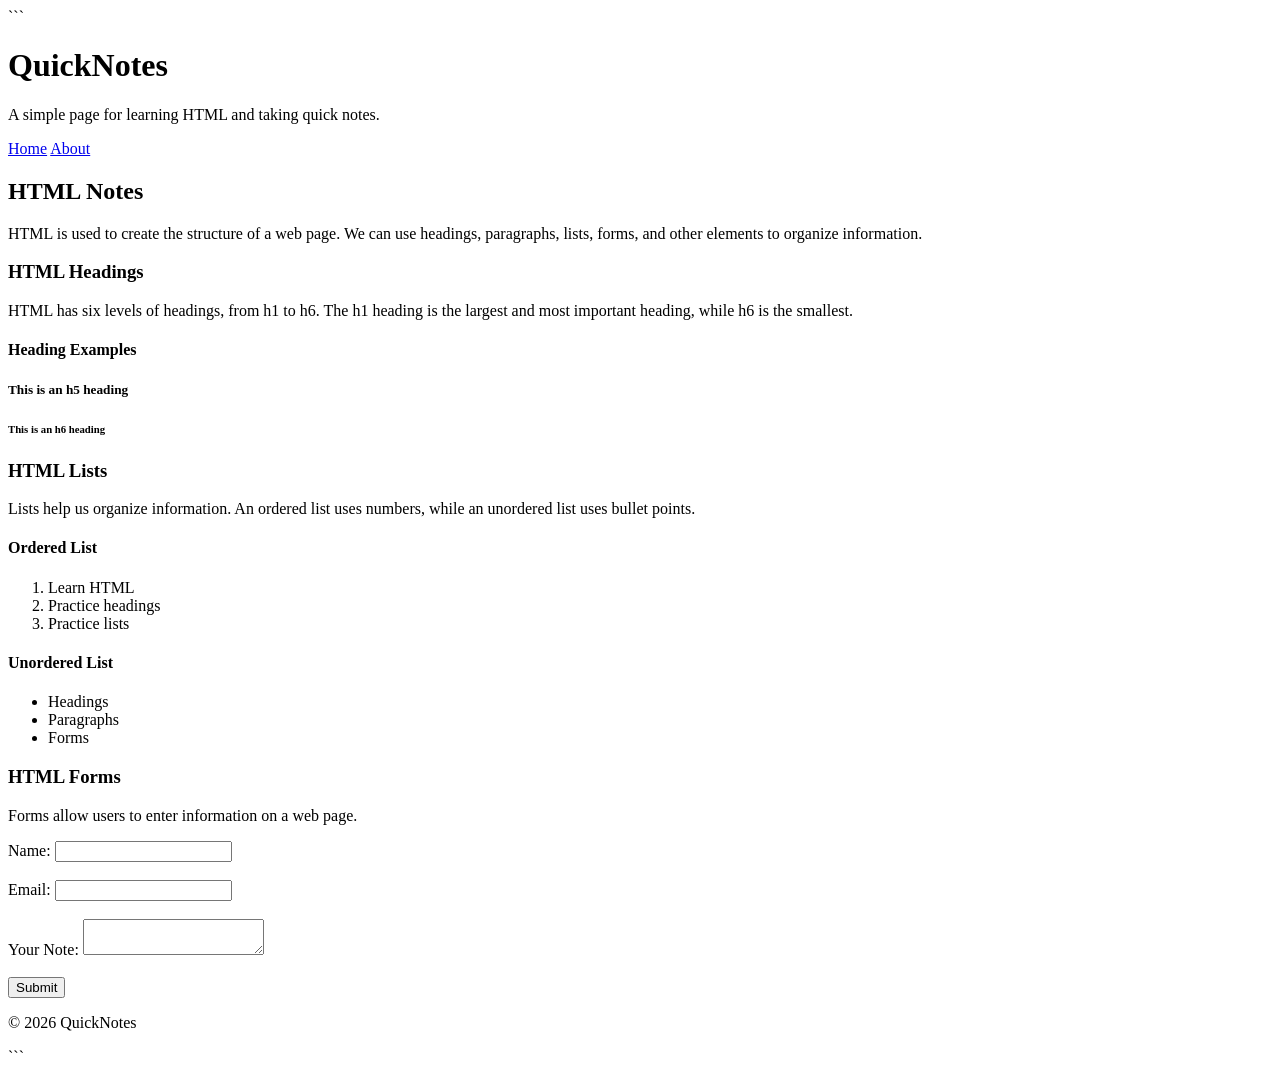
<file: day1/index.html>
<!DOCTYPE html>

<html lang="en">
<head>
    <meta charset="UTF-8">
    <meta name="viewport" content="width=device-width, initial-scale=1.0">
    <title>QuickNotes</title>
</head>
<body>

```
<header>
    <h1>QuickNotes</h1>
    <p>A simple page for learning HTML and taking quick notes.</p>

    <nav>
        <a href="index.html">Home</a>
        <a href="about.html">About</a>
    </nav>
</header>

<main>
    <h2>HTML Notes</h2>

    <p>HTML is used to create the structure of a web page. We can use headings, paragraphs, lists, forms, and other elements to organize information.</p>

    <h3>HTML Headings</h3>
    <p>HTML has six levels of headings, from h1 to h6. The h1 heading is the largest and most important heading, while h6 is the smallest.</p>

    <h4>Heading Examples</h4>
    <h5>This is an h5 heading</h5>
    <h6>This is an h6 heading</h6>

    <h3>HTML Lists</h3>
    <p>Lists help us organize information. An ordered list uses numbers, while an unordered list uses bullet points.</p>

    <h4>Ordered List</h4>
    <ol>
        <li>Learn HTML</li>
        <li>Practice headings</li>
        <li>Practice lists</li>
    </ol>

    <h4>Unordered List</h4>
    <ul>
        <li>Headings</li>
        <li>Paragraphs</li>
        <li>Forms</li>
    </ul>

    <h3>HTML Forms</h3>
    <p>Forms allow users to enter information on a web page.</p>

    <form>
        <label for="name">Name:</label>
        <input type="text" id="name" name="name">

        <br><br>

        <label for="email">Email:</label>
        <input type="email" id="email" name="email">

        <br><br>

        <label for="note">Your Note:</label>
        <textarea id="note" name="note"></textarea>

        <br><br>

        <button type="submit">Submit</button>
    </form>
</main>

<footer>
    <p>&copy; 2026 QuickNotes</p>
</footer>
```

</body>
</html>
</file>
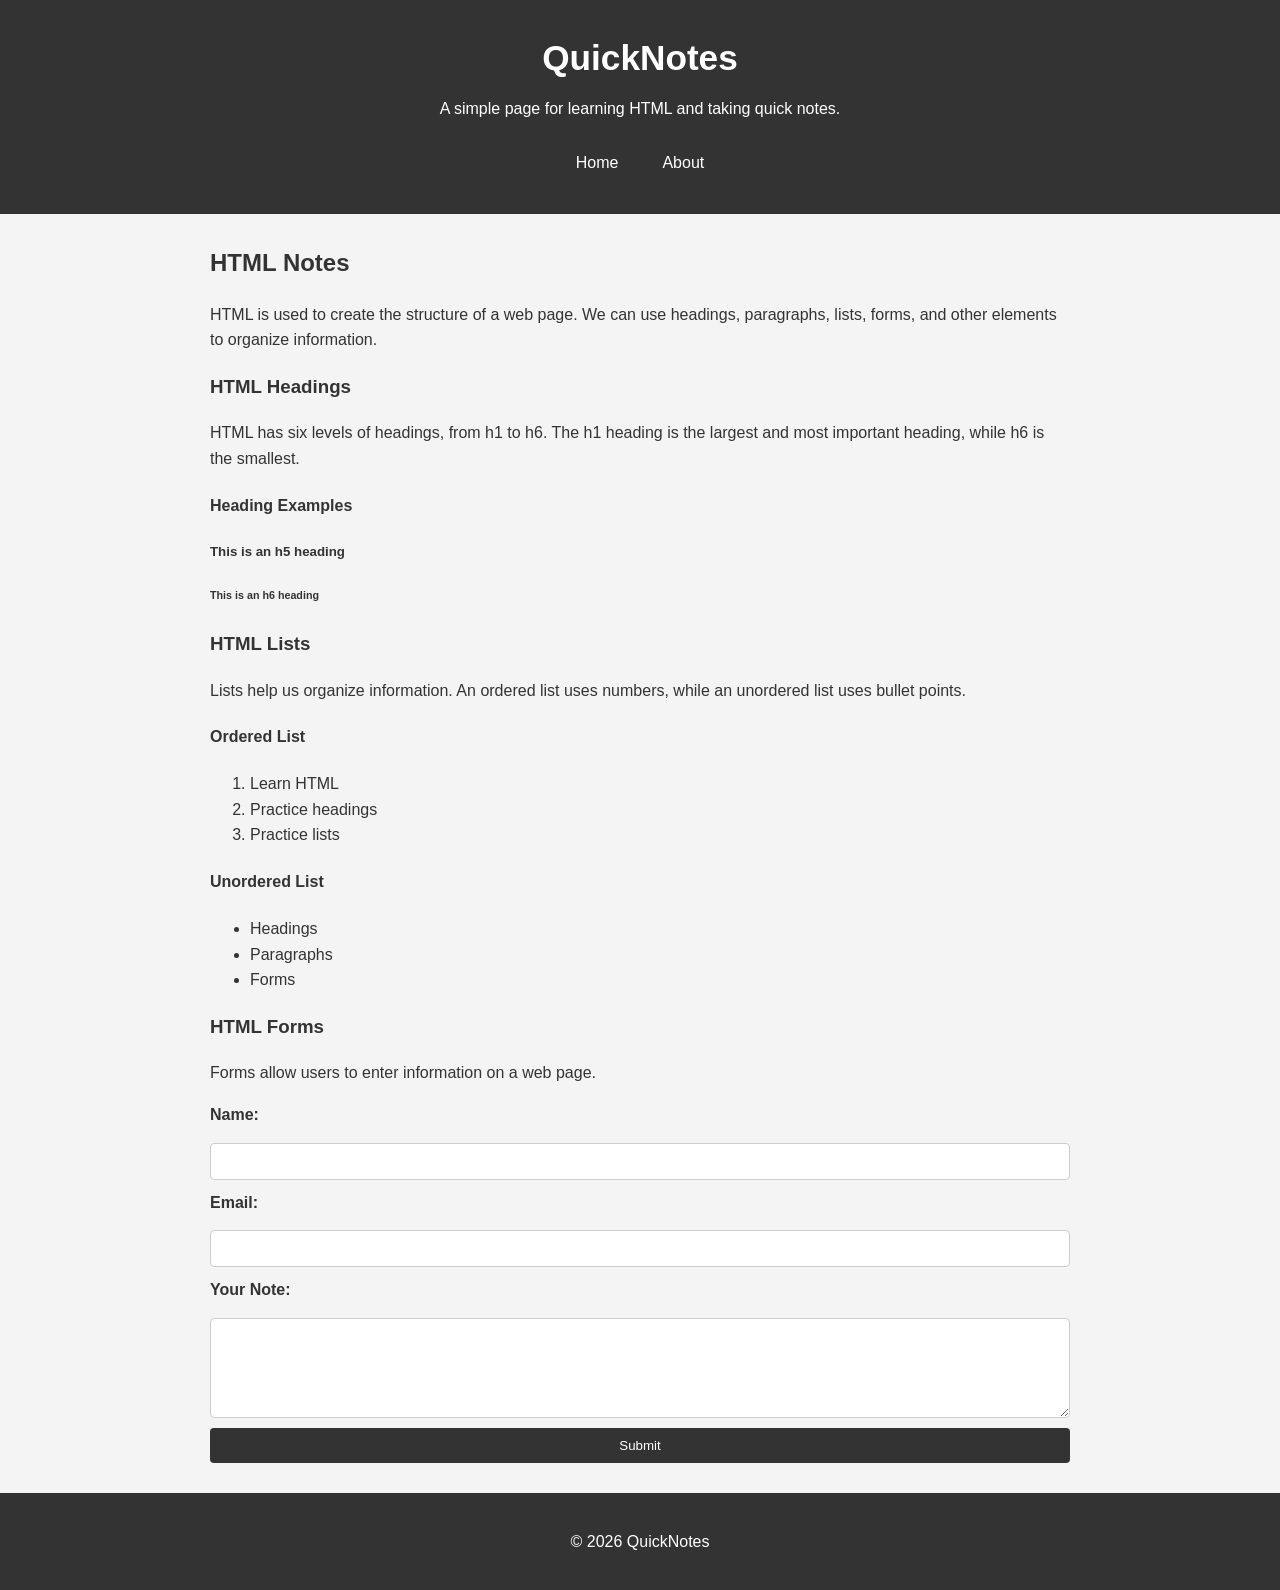
<file: day2/index.html>
<!DOCTYPE html>
<html lang="en">
<head>
    <meta charset="UTF-8">
    <meta name="viewport" content="width=device-width, initial-scale=1.0">
    <title>QuickNotes</title>
    <link rel="stylesheet" href="style.css">
</head>
<body>

<header>
    <h1>QuickNotes</h1>
    <p>A simple page for learning HTML and taking quick notes.</p>

    <nav>
        <a href="index.html">Home</a>
        <a href="about.html">About</a>
    </nav>
</header>

<main>
    <h2>HTML Notes</h2>

    <p>HTML is used to create the structure of a web page. We can use headings, paragraphs, lists, forms, and other elements to organize information.</p>

    <h3>HTML Headings</h3>

    <p>HTML has six levels of headings, from h1 to h6. The h1 heading is the largest and most important heading, while h6 is the smallest.</p>

    <h4>Heading Examples</h4>
    <h5>This is an h5 heading</h5>
    <h6>This is an h6 heading</h6>

    <h3>HTML Lists</h3>

    <p>Lists help us organize information. An ordered list uses numbers, while an unordered list uses bullet points.</p>

    <h4>Ordered List</h4>

    <ol>
        <li>Learn HTML</li>
        <li>Practice headings</li>
        <li>Practice lists</li>
    </ol>

    <h4>Unordered List</h4>

    <ul>
        <li>Headings</li>
        <li>Paragraphs</li>
        <li>Forms</li>
    </ul>

    <h3>HTML Forms</h3>

    <p>Forms allow users to enter information on a web page.</p>

    <form>
        <label for="name">Name:</label>
        <input type="text" id="name" name="name">

        <label for="email">Email:</label>
        <input type="email" id="email" name="email">

        <label for="note">Your Note:</label>
        <textarea id="note" name="note"></textarea>

        <button type="submit">Submit</button>
    </form>
</main>

<footer>
    <p>&copy; 2026 QuickNotes</p>
</footer>

</body>
</html>
</file>
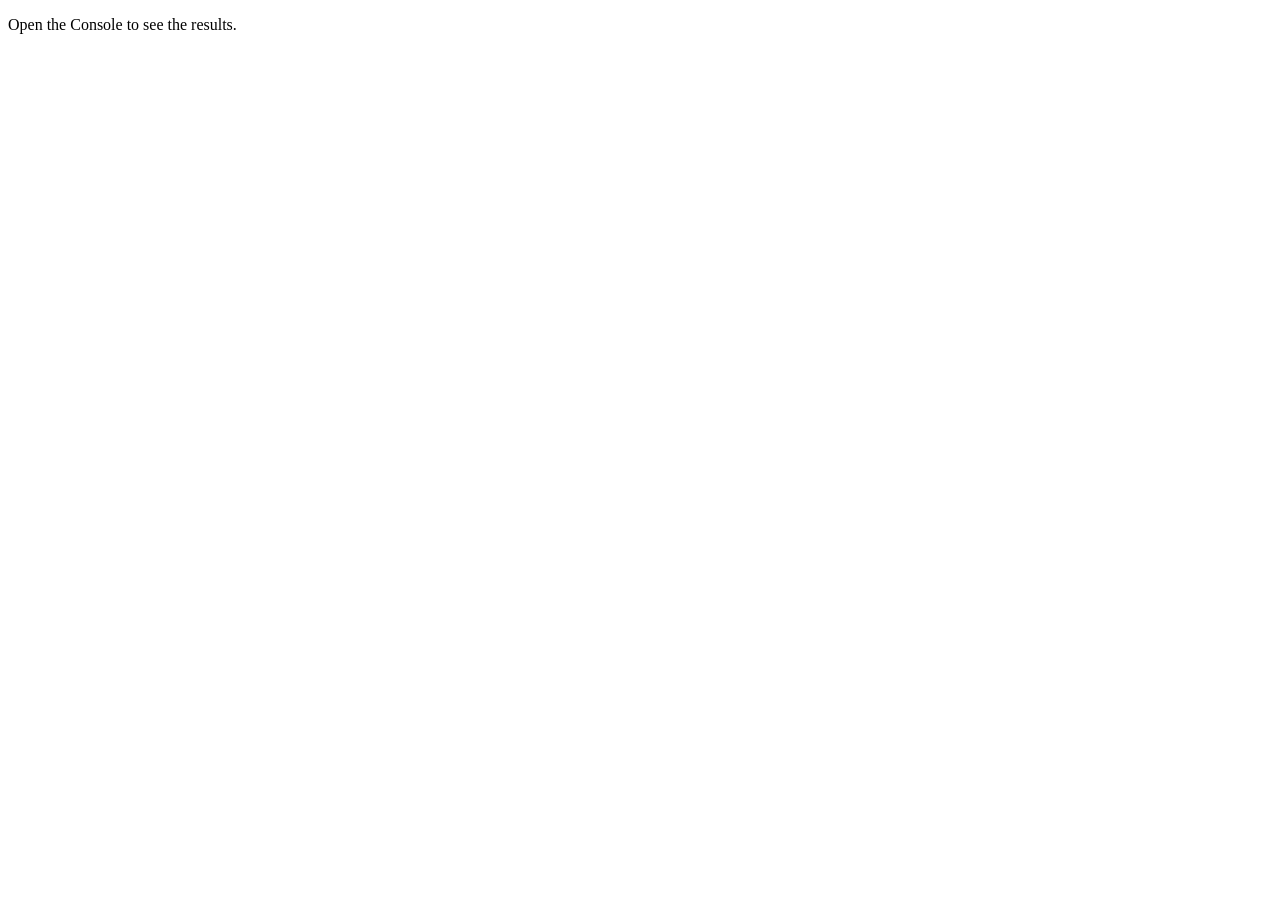
<file: day3/index.html>
<!DOCTYPE html>
<html lang="en">
<head>
    <meta charset="UTF-8">
    <meta name="viewport" content="width=device-width, initial-scale=1.0">
    <title>Notes Toolkit</title>
    <script src="script.js" defer></script>
</head>
<body>
    <p>Open the Console to see the results.</p>
</body>
</html>
</file>
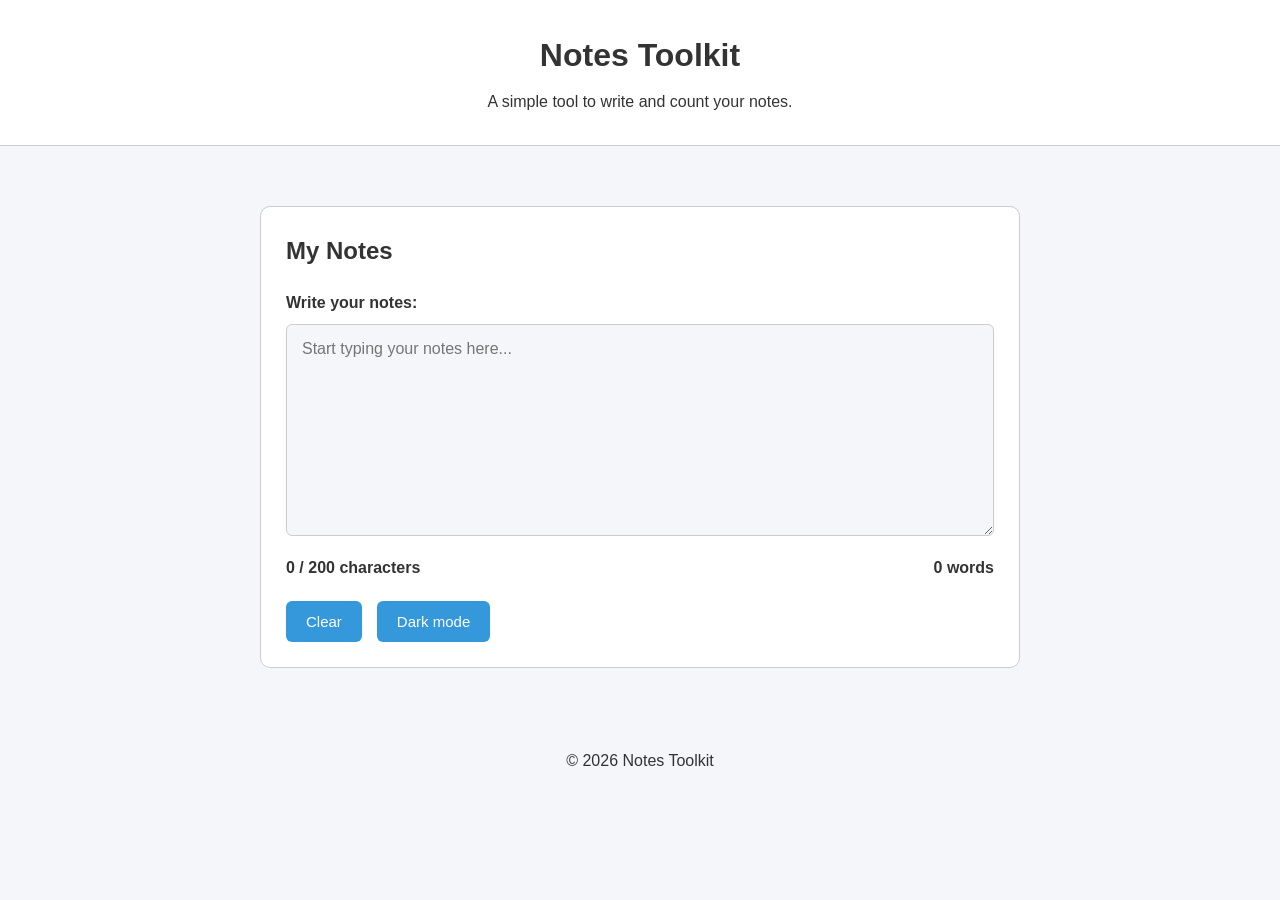
<file: day4/index.html>
<!DOCTYPE html>

<html lang="en">
<head>
    <meta charset="UTF-8">
    <meta name="viewport" content="width=device-width, initial-scale=1.0">
    <title>Notes Toolkit</title>
    <link rel="stylesheet" href="style.css">
    <script src="script.js" defer></script>
</head>
<body>
    <header>
        <h1>Notes Toolkit</h1>
        <p>A simple tool to write and count your notes.</p>
    </header>

<main>
    <section class="notes-container">
        <h2>My Notes</h2>

        <label for="note-text">Write your notes:</label>
        <textarea
            id="note-text"
            rows="10"
            maxlength="200"
            placeholder="Start typing your notes here..."
        ></textarea>

        <div class="counter-container">
            <p id="char-count">0 / 200 characters</p>
            <p id="word-count">0 words</p>
        </div>

        <div class="button-container">
            <button id="clear-btn" type="button">Clear</button>
            <button id="theme-toggle" type="button">Dark mode</button>
        </div>
    </section>
</main>

<footer>
    <p>&copy; 2026 Notes Toolkit</p>
</footer>

</body>
</html>
</file>
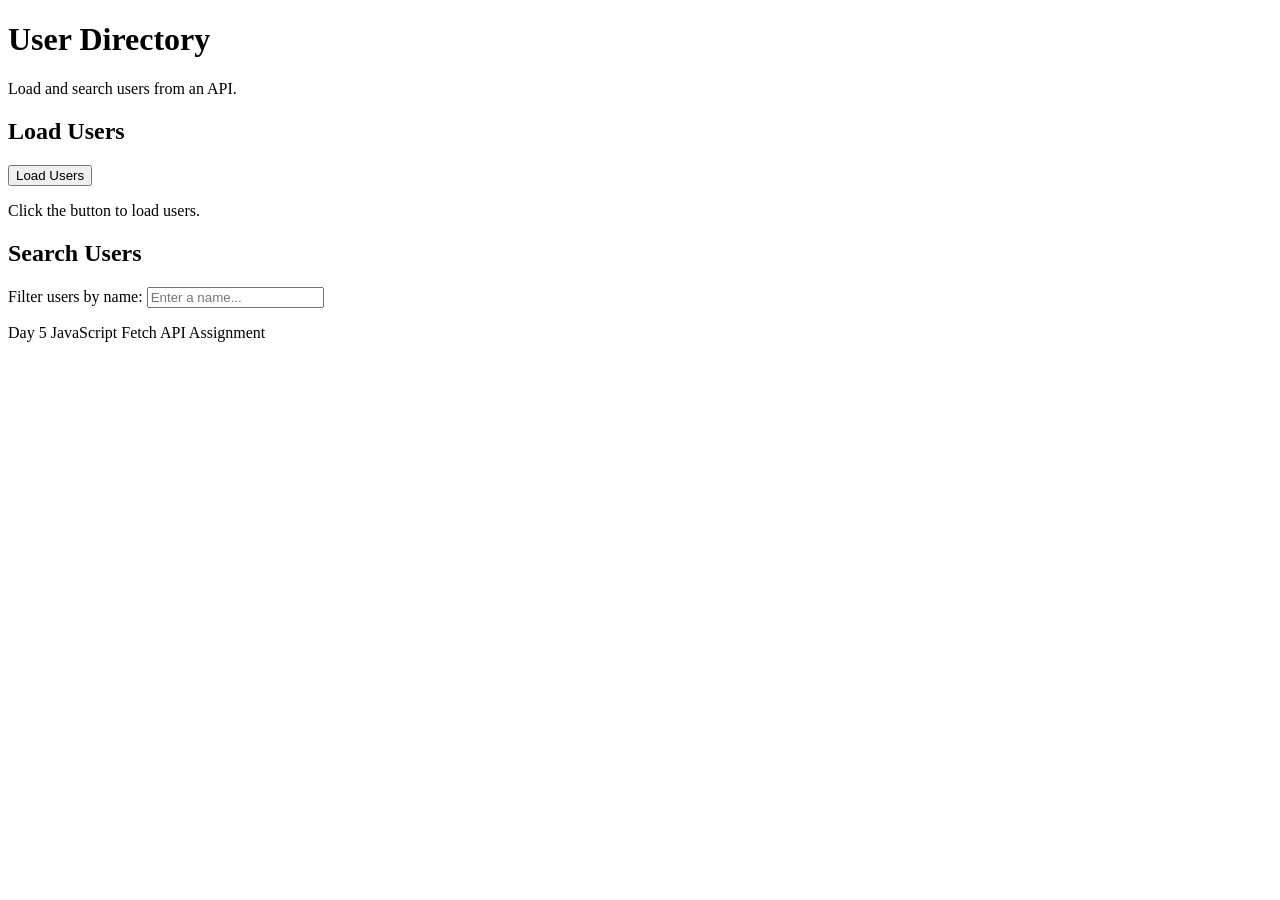
<file: day5/index.html>
<!DOCTYPE html>

<html lang="en">
<head>
    <meta charset="UTF-8">
    <meta name="viewport" content="width=device-width, initial-scale=1.0">
    <title>Day 5 - User Directory</title>
    <script src="users.js" defer></script>
</head>
<body>

<header>
    <h1>User Directory</h1>
    <p>Load and search users from an API.</p>
</header>

<main>
    <section>
        <h2>Load Users</h2>

        <button id="load-users">Load Users</button>

        <p id="status">Click the button to load users.</p>
    </section>

    <section>
        <h2>Search Users</h2>

        <label for="filter-input">Filter users by name:</label>
        <input
            type="text"
            id="filter-input"
            placeholder="Enter a name..."
        >

        <ul id="users-list"></ul>
    </section>
</main>

<footer>
    <p>Day 5 JavaScript Fetch API Assignment</p>
</footer>

</body>
</html>
</file>
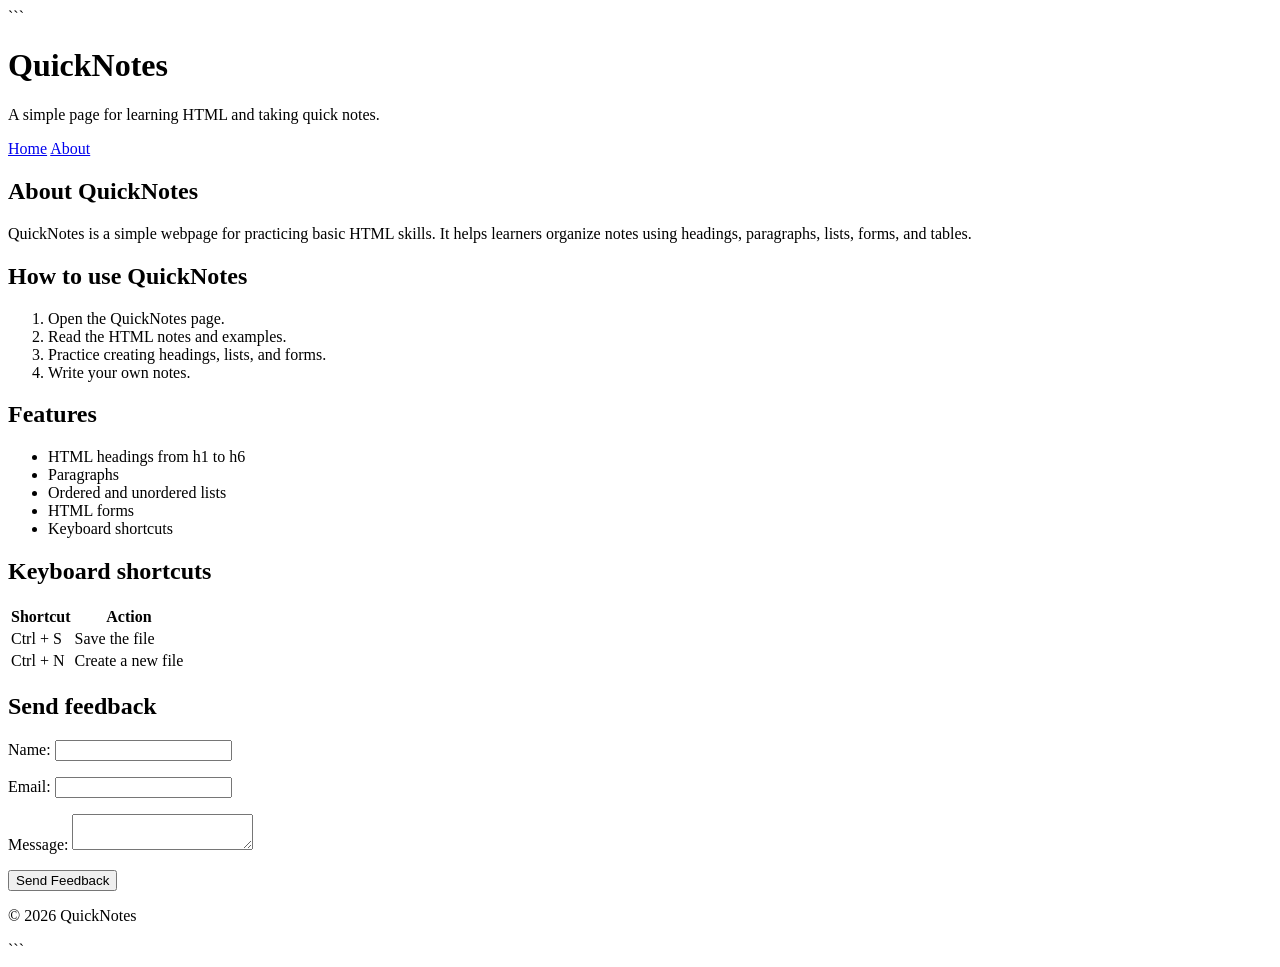
<file: day1/about.html>
<!DOCTYPE html>

<html lang="en">
<head>
    <meta charset="UTF-8">
    <meta name="viewport" content="width=device-width, initial-scale=1.0">
    <title>About QuickNotes</title>
</head>
<body>

```
<header>
    <h1>QuickNotes</h1>
    <p>A simple page for learning HTML and taking quick notes.</p>

    <nav>
        <a href="index.html">Home</a>
        <a href="about.html">About</a>
    </nav>
</header>

<main>
    <h2>About QuickNotes</h2>

    <p>QuickNotes is a simple webpage for practicing basic HTML skills. It helps learners organize notes using headings, paragraphs, lists, forms, and tables.</p>

    <section>
        <h2>How to use QuickNotes</h2>

        <ol>
            <li>Open the QuickNotes page.</li>
            <li>Read the HTML notes and examples.</li>
            <li>Practice creating headings, lists, and forms.</li>
            <li>Write your own notes.</li>
        </ol>
    </section>

    <section>
        <h2>Features</h2>

        <ul>
            <li>HTML headings from h1 to h6</li>
            <li>Paragraphs</li>
            <li>Ordered and unordered lists</li>
            <li>HTML forms</li>
            <li>Keyboard shortcuts</li>
        </ul>
    </section>

    <section>
        <h2>Keyboard shortcuts</h2>

        <table>
            <thead>
                <tr>
                    <th>Shortcut</th>
                    <th>Action</th>
                </tr>
            </thead>
            <tbody>
                <tr>
                    <td>Ctrl + S</td>
                    <td>Save the file</td>
                </tr>
                <tr>
                    <td>Ctrl + N</td>
                    <td>Create a new file</td>
                </tr>
            </tbody>
        </table>
    </section>

    <section>
        <h2>Send feedback</h2>

        <form>
            <p>
                <label for="name">Name:</label>
                <input type="text" id="name" name="name" required>
            </p>

            <p>
                <label for="email">Email:</label>
                <input type="email" id="email" name="email" required>
            </p>

            <p>
                <label for="message">Message:</label>
                <textarea id="message" name="message" required></textarea>
            </p>

            <button type="submit">Send Feedback</button>
        </form>
    </section>
</main>

<footer>
    <p>&copy; 2026 QuickNotes</p>
</footer>
```

</body>
</html>
</file>
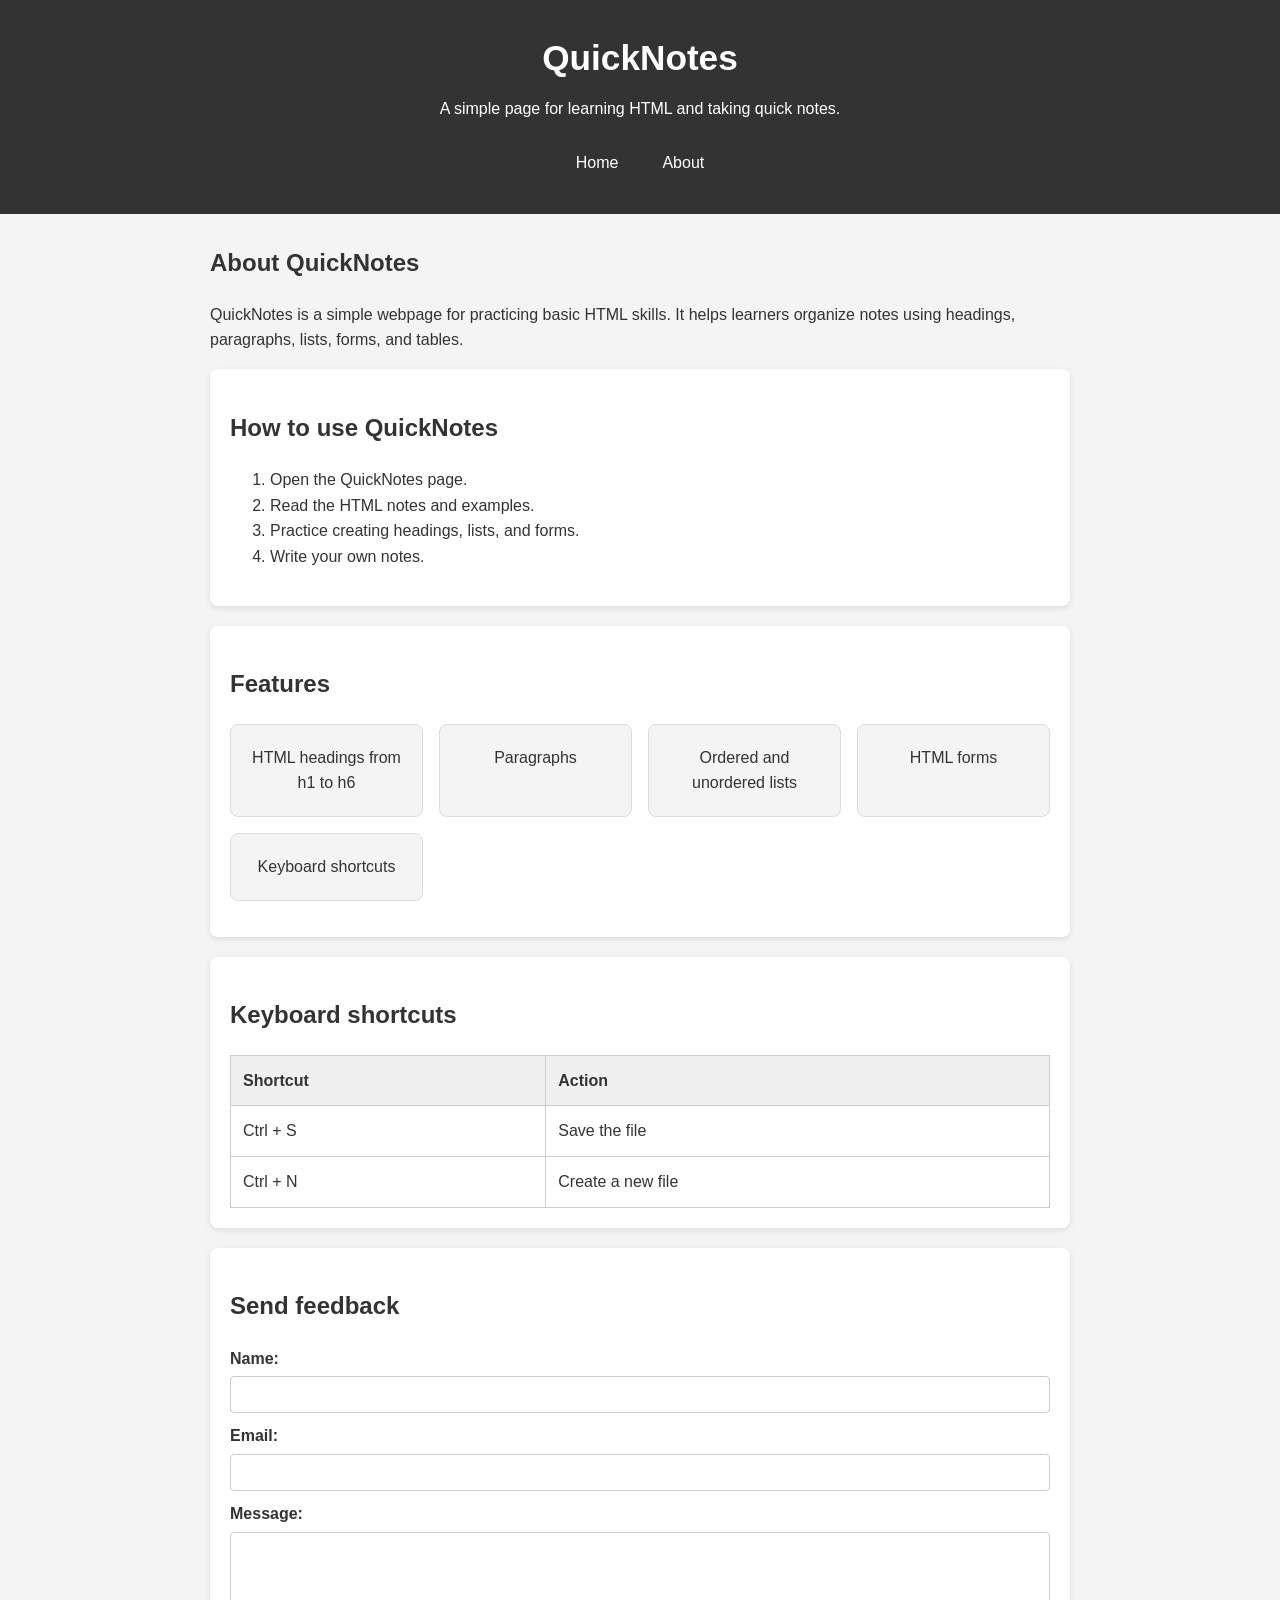
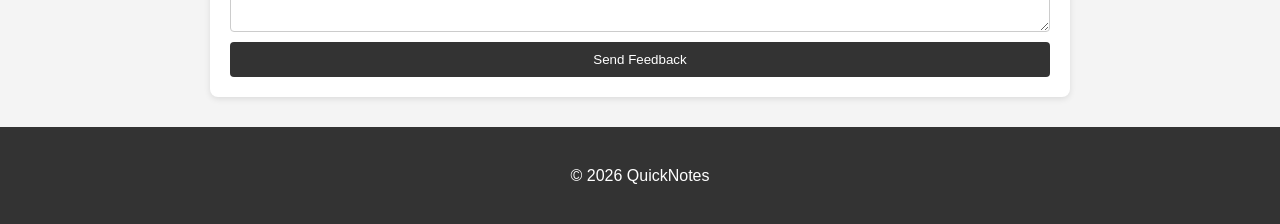
<file: day2/about.html>
<!DOCTYPE html>
<html lang="en">
<head>
    <meta charset="UTF-8">
    <meta name="viewport" content="width=device-width, initial-scale=1.0">
    <title>About QuickNotes</title>
    <link rel="stylesheet" href="style.css">
</head>
<body>

<header>
    <h1>QuickNotes</h1>
    <p>A simple page for learning HTML and taking quick notes.</p>

    <nav>
        <a href="index.html">Home</a>
        <a href="about.html">About</a>
    </nav>
</header>

<main>
    <h2>About QuickNotes</h2>

    <p>QuickNotes is a simple webpage for practicing basic HTML skills. It helps learners organize notes using headings, paragraphs, lists, forms, and tables.</p>

    <section>
        <h2>How to use QuickNotes</h2>

        <ol>
            <li>Open the QuickNotes page.</li>
            <li>Read the HTML notes and examples.</li>
            <li>Practice creating headings, lists, and forms.</li>
            <li>Write your own notes.</li>
        </ol>
    </section>

    <section>
        <h2>Features</h2>

        <ul class="features">
            <li>HTML headings from h1 to h6</li>
            <li>Paragraphs</li>
            <li>Ordered and unordered lists</li>
            <li>HTML forms</li>
            <li>Keyboard shortcuts</li>
        </ul>
    </section>

    <section>
        <h2>Keyboard shortcuts</h2>

        <table>
            <thead>
                <tr>
                    <th>Shortcut</th>
                    <th>Action</th>
                </tr>
            </thead>
            <tbody>
                <tr>
                    <td>Ctrl + S</td>
                    <td>Save the file</td>
                </tr>
                <tr>
                    <td>Ctrl + N</td>
                    <td>Create a new file</td>
                </tr>
            </tbody>
        </table>
    </section>

    <section>
        <h2>Send feedback</h2>

        <form>
            <p>
                <label for="name">Name:</label>
                <input type="text" id="name" name="name" required>
            </p>

            <p>
                <label for="email">Email:</label>
                <input type="email" id="email" name="email" required>
            </p>

            <p>
                <label for="message">Message:</label>
                <textarea id="message" name="message" required></textarea>
            </p>

            <button type="submit">Send Feedback</button>
        </form>
    </section>
</main>

<footer>
    <p>&copy; 2026 QuickNotes</p>
</footer>

</body>
</html>
</file>
<file: day2/style.css>
/* Box-sizing reset */
* {
    box-sizing: border-box;
}

/* Base body styles */
body {
    margin: 0;
    font-family: Arial, sans-serif;
    background-color: #f4f4f4;
    color: #333;
    line-height: 1.6;
}

/* Header */
header {
    background-color: #333;
    color: white;
    text-align: center;
    padding: 30px 20px;
}

header h1 {
    margin: 0 0 10px;
    font-size: 2.2rem;
}

header p {
    margin: 0 0 20px;
}

/* Navigation */
nav {
    display: flex;
    justify-content: center;
    align-items: center;
    gap: 16px;
}

nav a {
    color: white;
    text-decoration: none;
    padding: 8px 14px;
    border-radius: 4px;
    transition: background-color 0.3s, color 0.3s;
}

nav a:hover {
    background-color: white;
    color: #333;
}

/* Main content */
main {
    max-width: 900px;
    margin: 30px auto;
    padding: 0 20px;
}

/* Sections as white cards */
section {
    background-color: white;
    padding: 20px;
    margin-bottom: 20px;
    border-radius: 8px;
    box-shadow: 0 2px 6px rgba(0, 0, 0, 0.1);
}

/* Features grid */
.features {
    display: grid;
    grid-template-columns: repeat(auto-fit, minmax(180px, 1fr));
    gap: 16px;
    padding: 0;
    list-style: none;
}

.features li {
    background-color: #f4f4f4;
    padding: 20px;
    border: 1px solid #ddd;
    border-radius: 8px;
    text-align: center;
}

/* Table */
table {
    width: 100%;
    border-collapse: collapse;
    background-color: white;
}

th,
td {
    border: 1px solid #ccc;
    padding: 12px;
    text-align: left;
}

th {
    background-color: #f0f0f0;
}

/* Forms */
form {
    display: flex;
    flex-direction: column;
    gap: 10px;
}

form p {
    display: flex;
    flex-direction: column;
    margin: 0;
}

label {
    margin-bottom: 5px;
    font-weight: bold;
}

input,
textarea {
    width: 100%;
    padding: 10px;
    border: 1px solid #ccc;
    border-radius: 4px;
    font-family: inherit;
}

textarea {
    min-height: 100px;
    resize: vertical;
}

/* Buttons */
button {
    padding: 10px 18px;
    border: none;
    border-radius: 4px;
    background-color: #333;
    color: white;
    cursor: pointer;
    transition: background-color 0.3s, transform 0.2s;
}

button:hover {
    background-color: #555;
    transform: translateY(-2px);
}

/* Footer */
footer {
    text-align: center;
    padding: 20px;
    background-color: #333;
    color: white;
    margin-top: 30px;
}

/* Mobile styles */
@media (max-width: 600px) {
    header {
        padding: 20px 10px;
    }

    header h1 {
        font-size: 1.7rem;
    }

    header p {
        font-size: 0.9rem;
    }

    nav {
        gap: 10px;
    }

    main {
        padding: 0 10px;
        margin: 20px auto;
    }

    section {
        padding: 15px;
    }

    th,
    td {
        padding: 8px;
    }
}
</file>
<file: day4/style.css>
:root {
--background-color: #f4f6f9;
--text-color: #333333;
--card-color: #ffffff;
--border-color: #cccccc;
--primary-color: #3498db;
--button-text: #ffffff;
}

body.dark {
--background-color: #1e272e;
--text-color: #f5f6fa;
--card-color: #2f3640;
--border-color: #57606f;
--primary-color: #487eb0;
--button-text: #ffffff;
}

* {
  box-sizing: border-box;
  margin: 0;
  padding: 0;
  }

body {
font-family: Arial, sans-serif;
background-color: var(--background-color);
color: var(--text-color);
line-height: 1.6;
transition: background-color 0.3s, color 0.3s;
}

header {
text-align: center;
background-color: var(--card-color);
padding: 30px 20px;
border-bottom: 1px solid var(--border-color);
}

header h1 {
margin-bottom: 8px;
}

main {
max-width: 800px;
margin: 40px auto;
padding: 20px;
}

.notes-container {
background-color: var(--card-color);
padding: 25px;
border-radius: 10px;
border: 1px solid var(--border-color);
}

h2 {
margin-bottom: 20px;
}

label {
display: block;
font-weight: bold;
margin-bottom: 8px;
}

textarea {
width: 100%;
min-height: 200px;
padding: 15px;
font-family: Arial, sans-serif;
font-size: 16px;
color: var(--text-color);
background-color: var(--background-color);
border: 1px solid var(--border-color);
border-radius: 6px;
resize: vertical;
}

textarea:focus {
outline: 2px solid var(--primary-color);
}

.counter-container {
display: flex;
justify-content: space-between;
gap: 15px;
margin-top: 12px;
font-weight: bold;
}

.warning {
color: orange;
}

.over {
color: red;
font-weight: bold;
}

.button-container {
display: flex;
gap: 15px;
margin-top: 20px;
}

button {
padding: 12px 20px;
background-color: var(--primary-color);
color: var(--button-text);
border: none;
border-radius: 6px;
cursor: pointer;
font-size: 15px;
}

button:hover {
opacity: 0.85;
}

footer {
text-align: center;
padding: 20px;
margin-top: 30px;
}

@media (max-width: 600px) {
main {
margin: 15px auto;
padding: 10px;
}


.notes-container {
    padding: 18px;
}

.counter-container {
    flex-direction: column;
    gap: 5px;
}

.button-container {
    flex-direction: column;
}

button {
    width: 100%;
}

}
</file>
